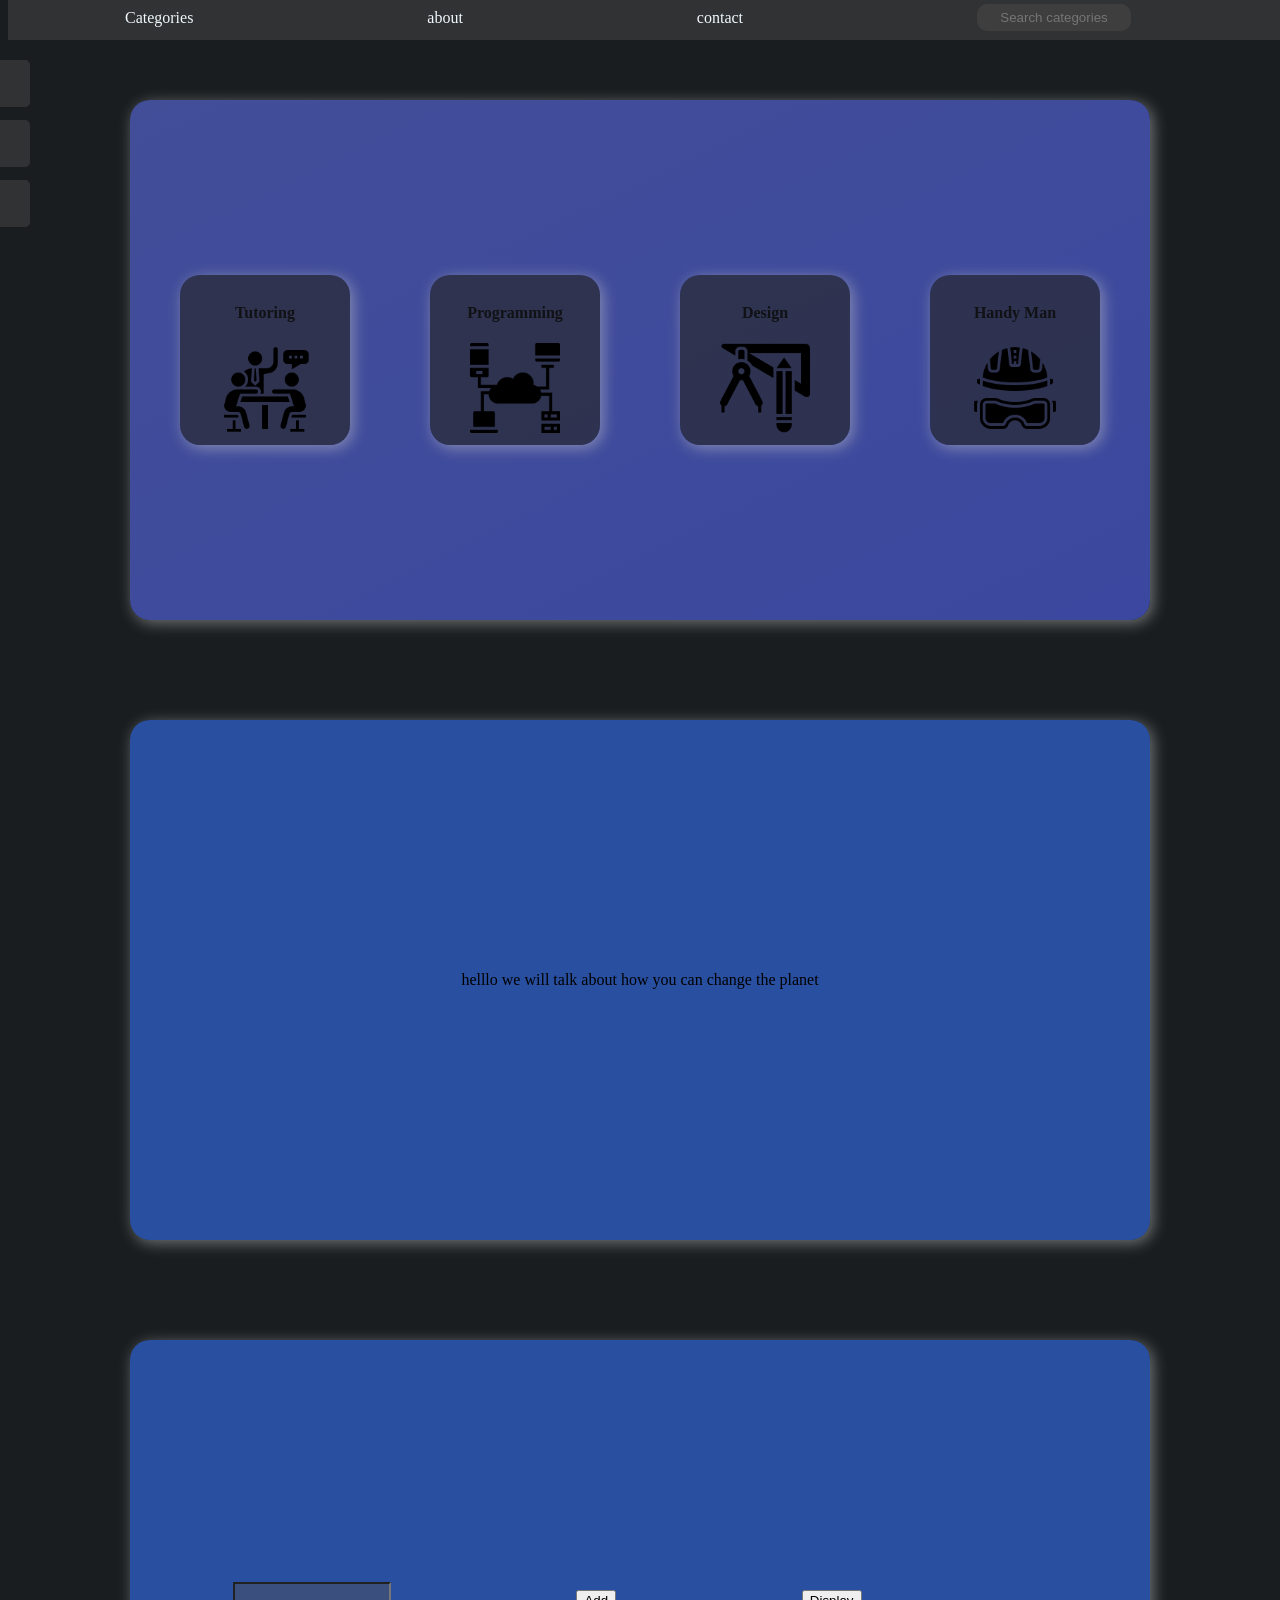
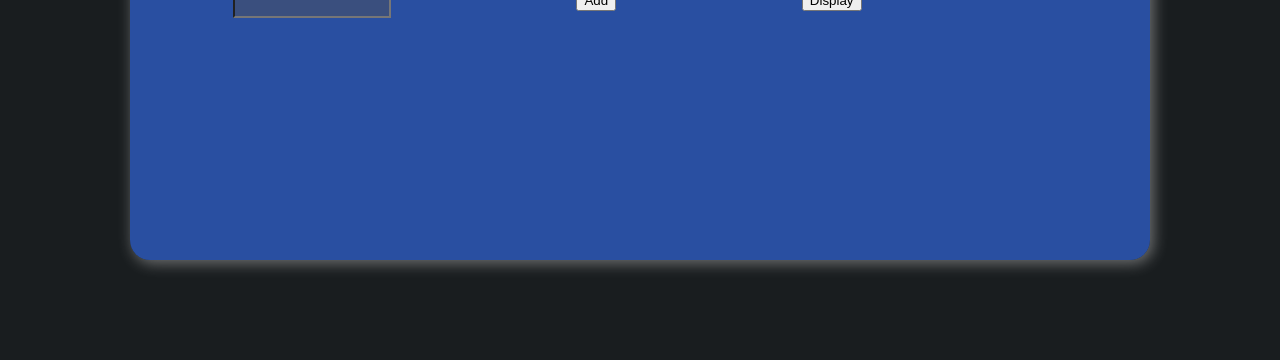
<file: index.html>
<!DOCTYPE html>
<html lang="en">
<head>
    <meta charset="UTF-8">
    <meta name="viewport" content="width=device-width, initial-scale=1.0">
    <title>مهراتي</title>
    <link rel="stylesheet" href="style.css">
    
</head>
<body>  
<!-- navbar -->
    <div id="navigation">
        <span><a href="#sectionLink1">
            Categories
          </a></span>
        <span><a href="#sectionLink2">
            about
          </a></span>
        <span><a href="#sectionLink3">
            contact
          </a></span>
          <span><script src="https://ajax.googleapis.com/ajax/libs/jquery/2.1.1/jquery.min.js"></script>
            <input type="text" id="searchInput" placeholder="Search categories">
            <ul id="categories">
               <li><a href="./categories/tutoring.html">Tutoring</a></li>
               <li><a href="./categories/programming.html">Programming</a></li>
               <li><a href="./categories/design.html">Design</a></li>
               <li><a href="./categories/handyman.html">Handy man</a></li>
               <li><a href="#sectionLink3">Contact</a></li>
              </ul></span>

      </div>


<!-- The Categories -->
<div class="menu gradient1" id="section1" >

    <div class="menu2 imgs" >
        <a href="./categories/tutoring.html" > <h4>Tutoring </h4> <img class="icons"  src="./images/tutoring.png" alt="Tutoring icon" /></a></div>
    <div class="menu2 imgs">
        <a href="./categories/programming.html" > <h4>Programming </h4> <img class="icons"  src="./images/programming.png" alt="Programming icon" /></a></div>
    <div class="menu2 imgs">
        <a href="./categories/design.html" > <h4> Design </h4> <img class="icons"  src="./images/design.png" alt="Design icon" /></a></div>
    <div class="menu2 imgs">
        <a href="./categories/handyman.html" > <h4>Handy Man </h4> <img class="icons"  src="./images/handyman.png" alt="handy man icon" /></a></div>
    </div>

<!-- About us -->
<div class="menu" id="section2">
<p>helllo we will talk about how you can change the planet</p>


</div>

<!-- Contact us -->
<div class="menu" id="section3">

        <input type="text" id="suggestion"></input>
        <input type="button" id="button1" value="Add" onclick="add_element_to_array();"></input>
        <input type="button" id="button2" value="Display" onclick="display_array();"></input>
        <div id="Result"></div> 
    
    
</div>


<!-- Side bar -->
<div id="mySidenav" class="sidenav">
    <a  target="_blank" href="https://www.instagram.com/joincoded/?hl=en" id="insta">Instgram</a>
    <a href="./Sign up form/sign-up.html" id="sign-up"> Sign up</a>
    <a  target="_blank" href="https://twitter.com/joincoded?lang=en" id="twitter">Twitter</a>

    
  </div> 

  <div style="margin-left:80px;"></div>


     
<script src="./script.js"></script>   
</body>
</html>
</file>
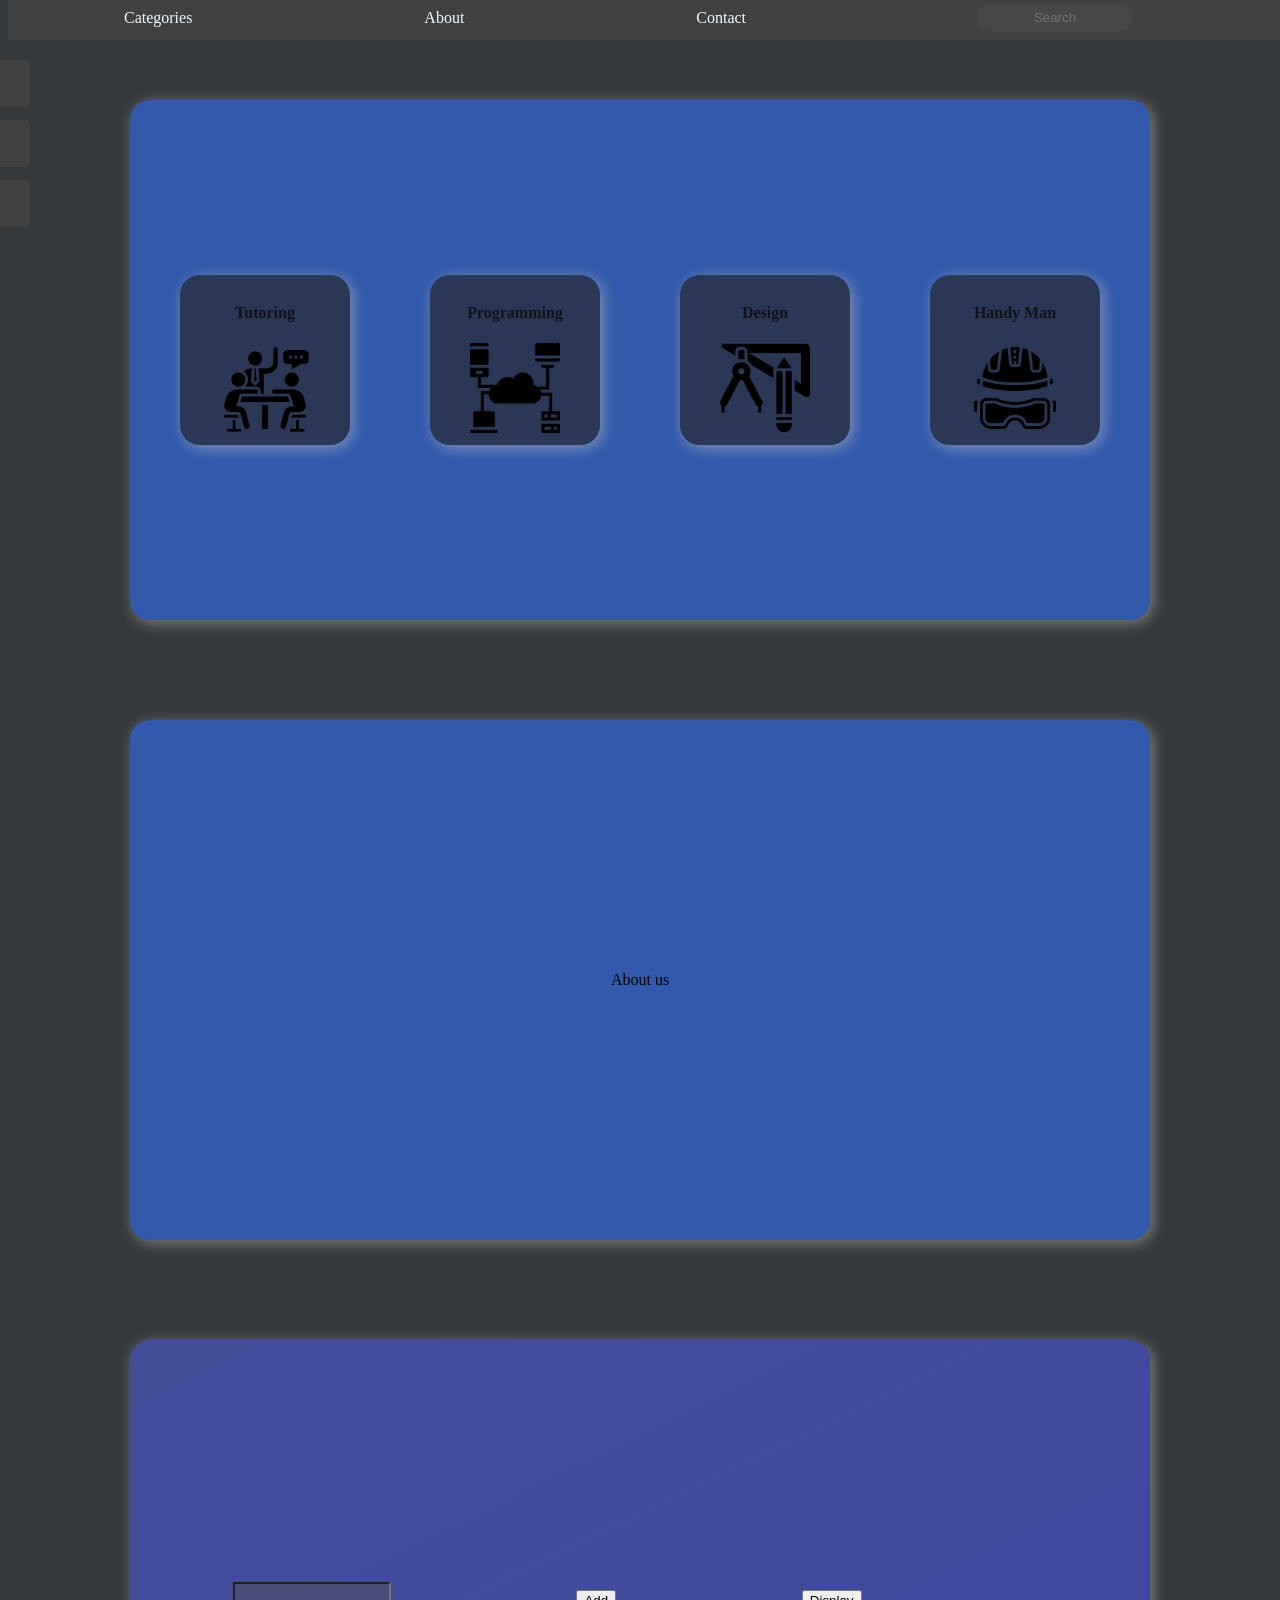
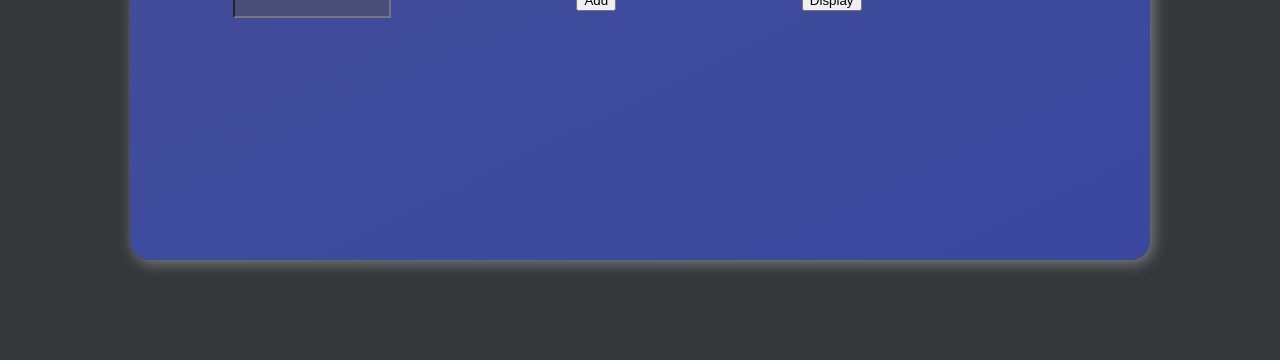
<file: MyProject/index.html>
<!DOCTYPE html>
<html lang="en">
<head>
    <meta charset="UTF-8">
    <meta name="viewport" content="width=device-width, initial-scale=1.0">
    <title>مهراتي</title>
    <link rel="stylesheet" href="style.css">
    
</head>
<body>  
<!-- navbar -->
    <div id="navigation">
        <span><a href="#sectionLink1">
            Categories
          </a></span>
        <span><a href="#sectionLink2">
            About
          </a></span>
        <span><a href="#sectionLink3">
            Contact
          </a></span>
          <span><script src="https://ajax.googleapis.com/ajax/libs/jquery/2.1.1/jquery.min.js"></script>
            <input type="text" id="searchInput" placeholder="Search">
            <ul id="categories">
               <li><a href="./categories/tutoring.html">Tutoring</a></li>
               <li><a href="./categories/programming.html">Programming</a></li>
               <li><a href="./categories/design.html">Design</a></li>
               <li><a href="./categories/handyman.html">Handy man</a></li>
               <li><a href="#sectionLink3">Contact</a></li>
              </ul></span>

      </div>


<!-- The Categories -->
<div class="menu" id="section1" >

    <div class="menu2 imgs" >
        <a href="./categories/tutoring.html" > <h4>Tutoring </h4> <img class="icons"  src="./images/tutoring.png" alt="Tutoring icon" /></a></div>
    <div class="menu2 imgs">
        <a href="./categories/programming.html" > <h4>Programming </h4> <img class="icons"  src="./images/programming.png" alt="Programming icon" /></a></div>
    <div class="menu2 imgs">
        <a href="./categories/design.html" > <h4> Design </h4> <img class="icons"  src="./images/design.png" alt="Design icon" /></a></div>
    <div class="menu2 imgs">
        <a href="./categories/handyman.html" > <h4>Handy Man </h4> <img class="icons"  src="./images/handyman.png" alt="handy man icon" /></a></div>
    </div>

<!-- About us -->
<div class="menu" id="section2">
<p>About us</p>


</div>

<!-- Contact us -->
<div class="menu gradient1" id="section3">

        <input type="text" id="suggestion"></input>
        <input type="button" id="button1" value="Add" onclick="add_element_to_array();"></input>
        <input type="button" id="button2" value="Display" onclick="display_array();"></input>
        <div id="Result"></div> 
        
    
    
</div>


<!-- Side bar -->
<div id="mySidenav" class="sidenav">
    <a  target="_blank" href="https://www.instagram.com/joincoded/?hl=en" id="insta">Instgram</a>
    <a href="./Sign up form/sign-up.html" id="sign-up"> Sign up</a>
    <a  target="_blank" href="https://twitter.com/joincoded?lang=en" id="twitter">Twitter</a>

    
  </div> 

  <div style="margin-left:80px;"></div>


     
<script src="./script.js"></script>   
</body>
</html>
</file>
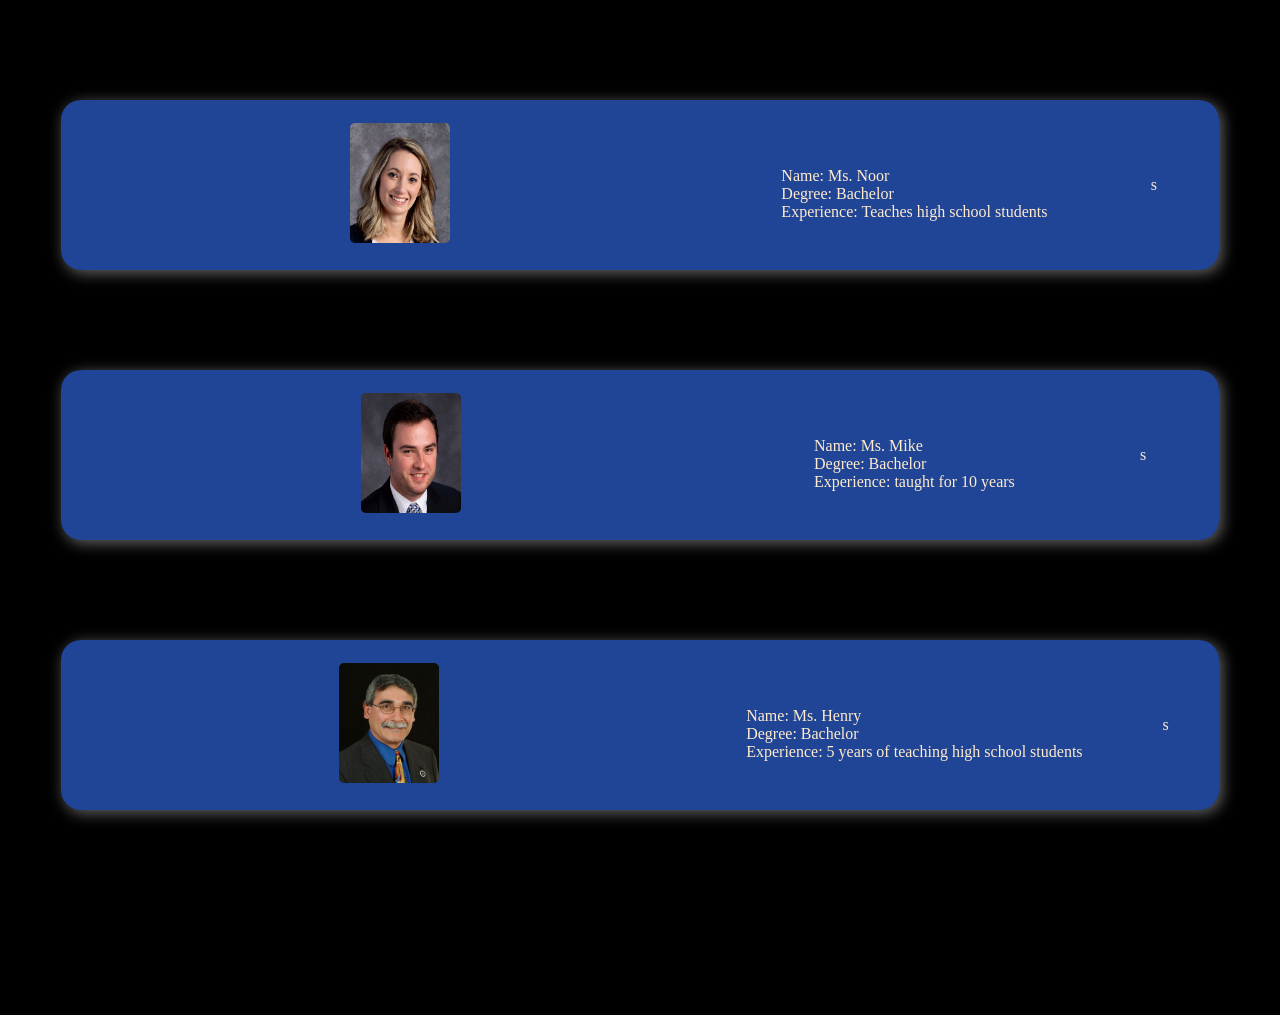
<file: tutoringList.html>
<!DOCTYPE html>
<html lang="en">
<head>
    <meta charset="UTF-8">
    <meta name="viewport" content="width=device-width, initial-scale=1.0">
    <title>Document</title>
</head>
<body>
    
    <style>
        
        body{
            background-color: black;
        }

        .menu {
        display: flex;
        flex-direction: row;
        flex-wrap: wrap;
        justify-content: space-around;
        align-items: center;
        align-content: center;
        background-color: rgba(50, 108, 233, 0.644);
        box-shadow:3px 3px 15px rgba(206, 206, 206, 0.493);
        color: blanchedalmond;
        padding: 10px;
        height: 150px;
        width: 90%;
        margin-top: 100px;
        margin-right: auto;
        margin-left: auto;
        margin-bottom: 100px;
        border-radius: 20px;
    
      }

      .divimg{
          padding: 20%;
        
      }
    </style>
    
    <div>

   
    
<script>
    var tutoringResumes = [
  {
      profile: '<img style="width: 100px; height: 120px; border-radius: 5px;" src="./profile-pics/english-teacher.jpg" >',
      name: "Ms. Noor",
      degree: "Bachelor",
      experience: "Teaches high school students"
  },

  {
      profile: '<img style="width: 100px; height: 120px; border-radius: 5px;" src="./profile-pics/math-teacher.png" >',
      name: "Ms. Mike",
      degree: "Bachelor",
      experience: "taught for 10 years"
  },

  {
      profile: '<img style="width: 100px; height: 120px; border-radius: 5px;" src="./profile-pics/ physics-teacher.jpg" >',
      name: "Ms. Henry",
      degree: "Bachelor",
      experience: "5 years of teaching high school students"
  }
]


tutoringResumes.forEach(tutor => {
  var div = document.querySelector('div')

  div.innerHTML = div.innerHTML + `
        <div class = "menu" >
          <span class = "divimg">
          ${tutor.profile}
          </span>
          <br>   Name:  ${tutor.name } <br> Degree: ${tutor.degree} <br> Experience:  ${tutor.experience } <br>
        </span>
          <span>s
          </div>

      
`
})
</script>
</body>
</html>
</file>
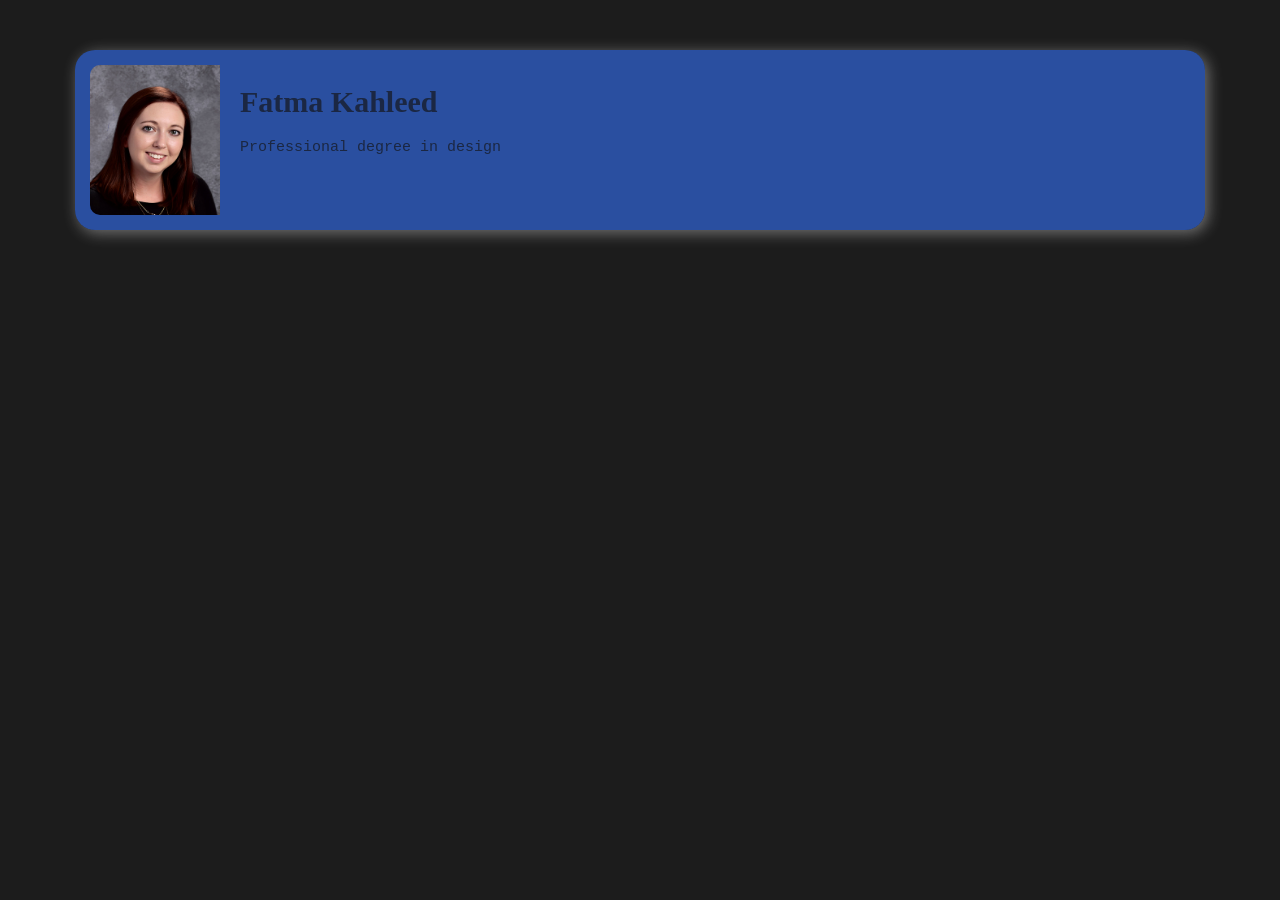
<file: categories/design.html>
<!DOCTYPE html>
<html lang="en">
<head>
    <meta charset="UTF-8">
    <meta name="viewport" content="width=device-width, initial-scale=1.0">
    <title>design</title>
    <link rel="stylesheet" href="../categories.css">
</head>
<body>
 <!-- website programmer -->
<a href="#">
    <div class="menu">
    <img class="imgs"  src="../profile-pics/interior-design.jpg" alt="math teacher" /> 
    <span>
        <h1>Fatma Kahleed </h1> 
        <p>Professional degree in design</p> 
     </span> </div> </a>   
</body>
</html>
</file>
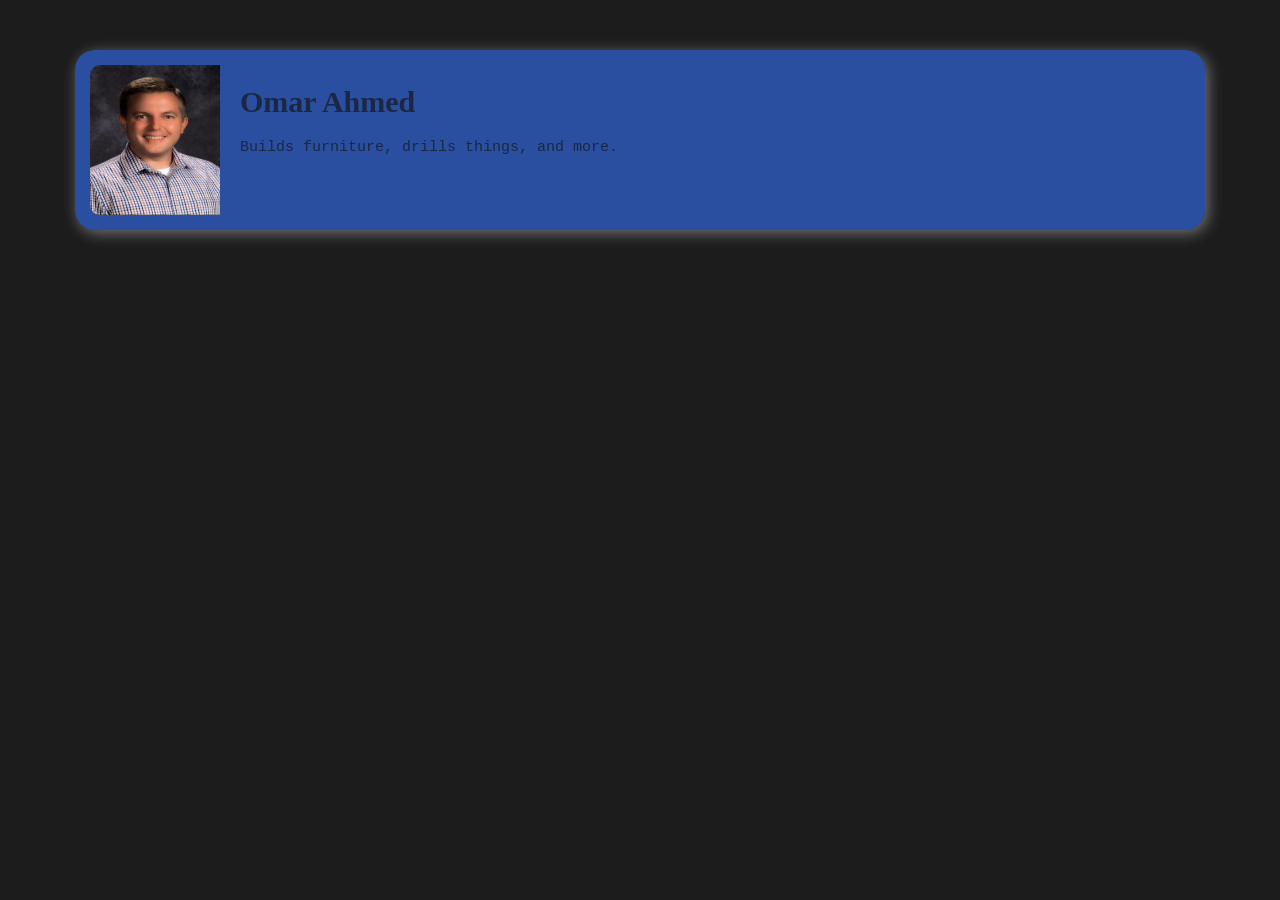
<file: categories/handyman.html>
<!DOCTYPE html>
<html lang="en">
<head>
    <meta charset="UTF-8">
    <meta name="viewport" content="width=device-width, initial-scale=1.0">
    <title>handyman</title>
    <link rel="stylesheet" href="../categories.css">
</head>
<body>
   <!-- website programmer -->
<a href="#">
    <div class="menu">
    <img class="imgs"  src="../profile-pics/hand-man.png" alt="math teacher" /> 
    <span>
        <h1>Omar Ahmed </h1> 
        <p>Builds furniture, drills things, and more.</p> 
     </span> </div> </a> 
</body>
</html>
</file>
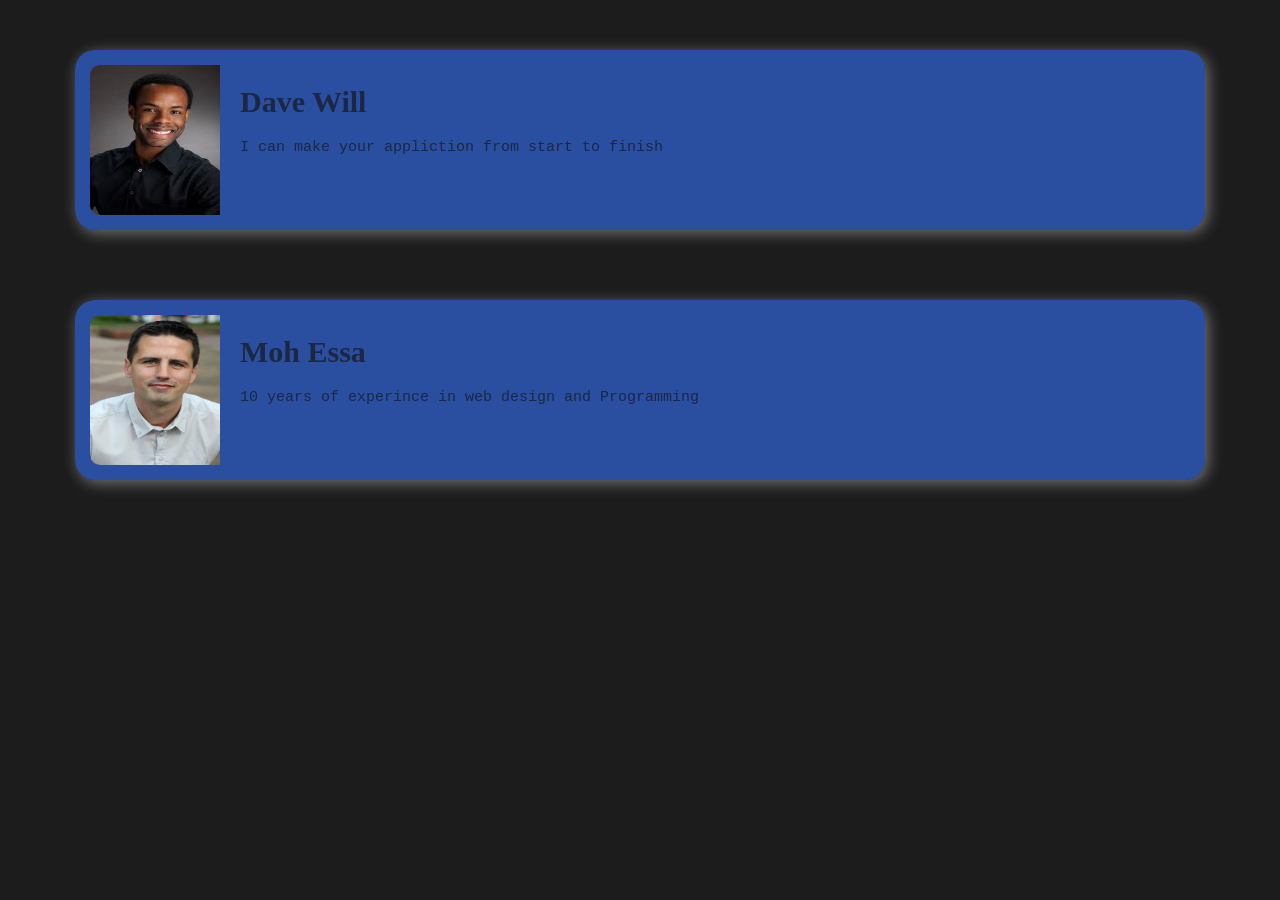
<file: categories/programming.html>
<!DOCTYPE html>
<html lang="en">
<head>
    <meta charset="UTF-8">
    <meta name="viewport" content="width=device-width, initial-scale=1.0">
    <title>Programming</title>
    <link rel="stylesheet" href="../categories.css">
</head>
<body>
  
    

<!-- Full stack programmer -->
<a href="#">
    <div class="menu">
    <img class="imgs" src="../profile-pics/full-stack.jpeg" alt="english teacher" /> 
    <span>
       <h1>Dave Will </h1> 
       <p>I can make your appliction from start to finish </p> 
    </span> </div> </a>
    
<!-- website programmer -->
<a href="#">
        <div class="menu">
        <img class="imgs"  src="../profile-pics/web.jpg" alt="math teacher" /> 
        <span>
            <h1>Moh Essa </h1> 
            <p>10 years of experince in web design and Programming</p> 
         </span> </div> </a>
    

      

</body>
</html>
</file>
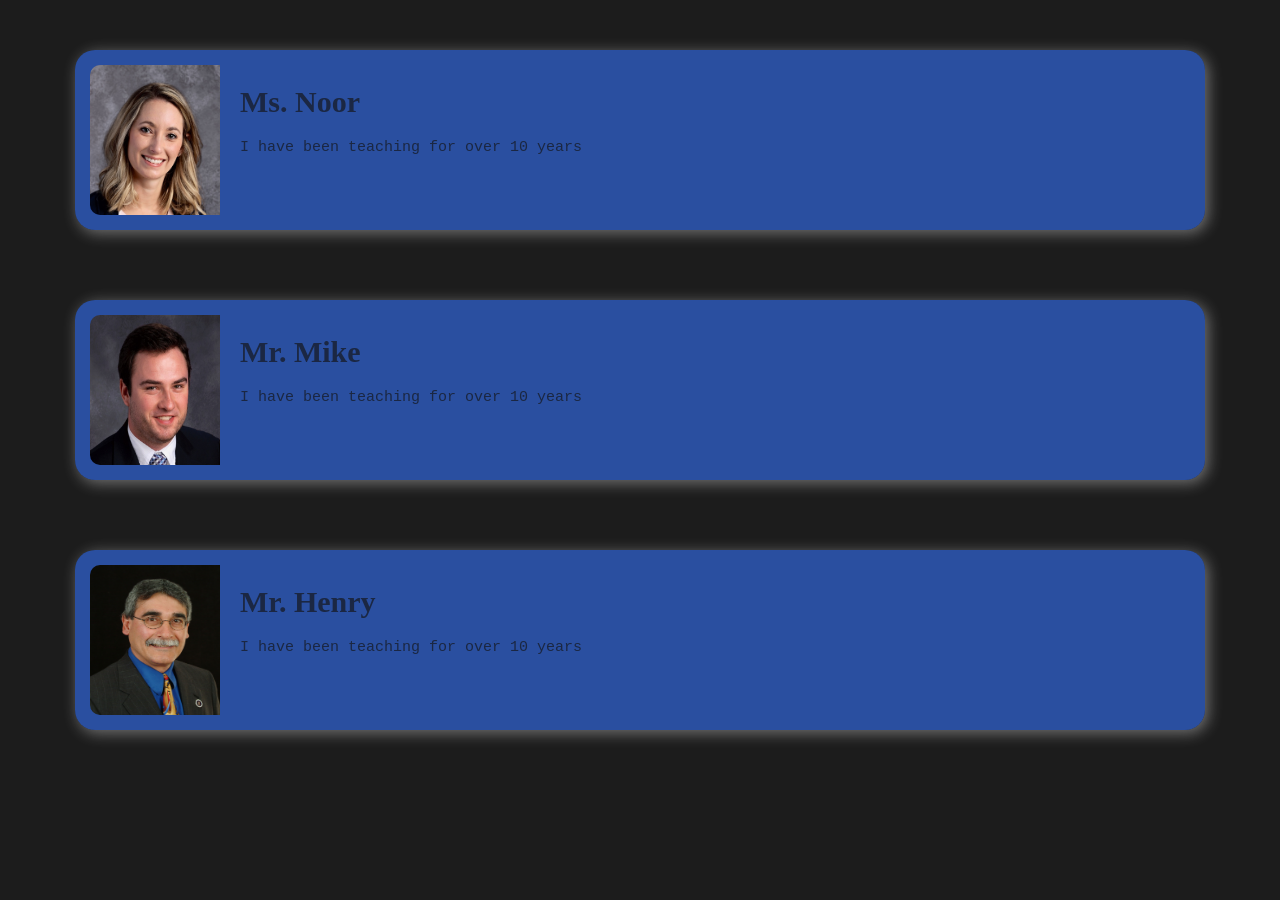
<file: categories/tutoring.html>
<!DOCTYPE html>
<html lang="en">
<head>
    <meta charset="UTF-8">
    <meta name="viewport" content="width=device-width, initial-scale=1.0">
    <title>Tutoring</title>
    <link rel="stylesheet" href="../categories.css">
</head>
<body>
  

  
 

<!-- English Teacher -->
    <a href="../resume/english-resume.html">
        <div class="menu">
        <img class="imgs"src="../profile-pics/english-teacher.jpg" alt="english teacher" /> 
        <span>
           <h1>Ms. Noor </h1> 
           <p>I have been teaching for over 10 years </p> 
        </span> </div> </a>
        
<!-- Math Teacher -->
    <a href="#">
            <div class="menu">
            <img class="imgs"  src="../profile-pics/math-teacher.png" alt="math teacher" /> 
            <span>
                <h1>Mr. Mike </h1> 
                <p>I have been teaching for over 10 years </p> 
             </span> </div> </a>
        
<!-- Physics Teacher -->
    <a href="#">
            <div class="menu">
            <img class="imgs"  src="../profile-pics/ physics-teacher.jpg" alt="physics teacher" /> 
            <span>
                <h1>Mr. Henry </h1> 
                <p>I have been teaching for over 10 years </p> 
             </span> </div> </a>
          

</body>
</html>
</file>
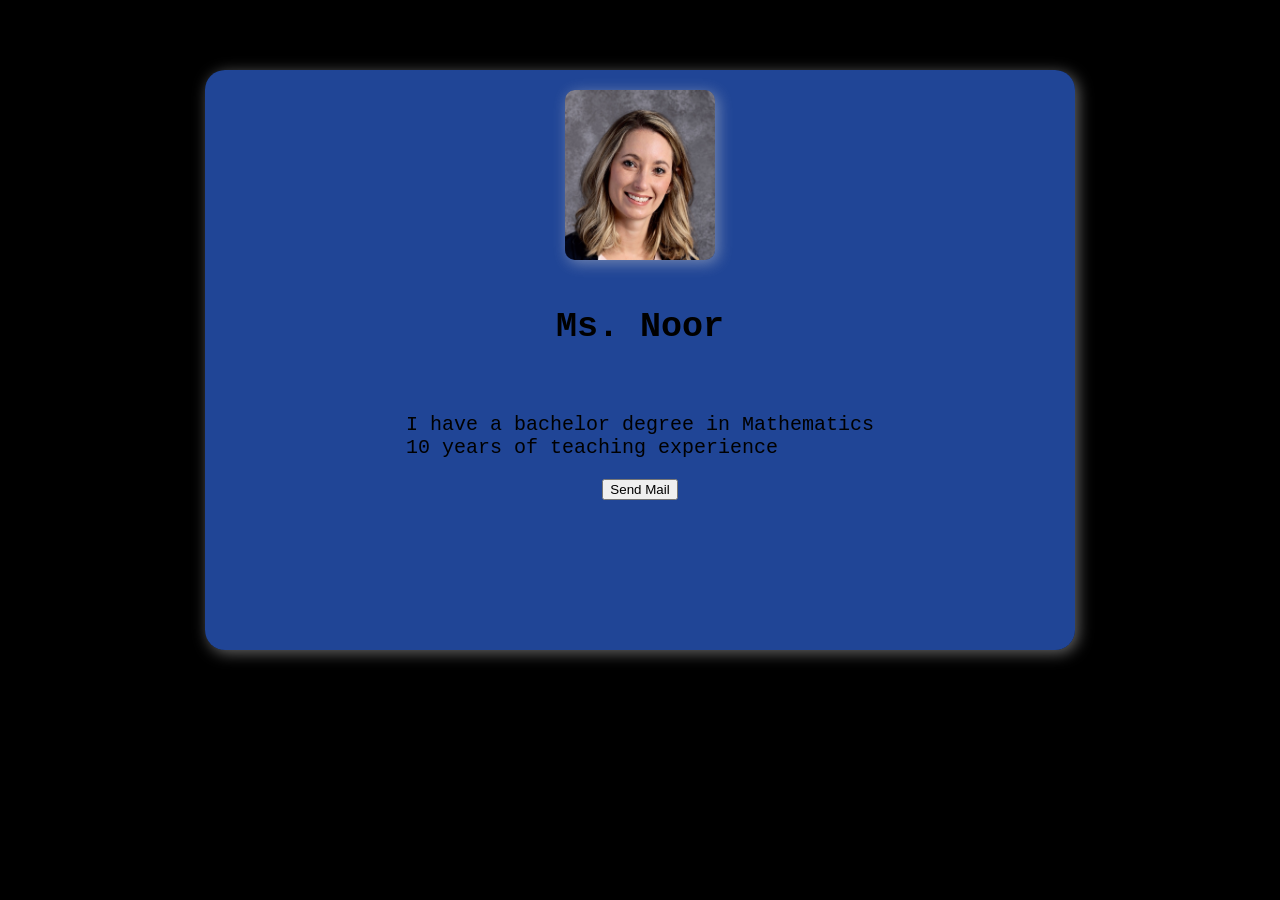
<file: resume/english-resume.html>
<!DOCTYPE html>
<html lang="en">
<head>
    <meta charset="UTF-8">
    <meta name="viewport" content="width=device-width, initial-scale=1.0">
    <title>English Resume</title>
    <link rel="stylesheet" href="../resume.css">
    <script src="https://smtpjs.com/v3/smtp.js">
    </script>
</head>
<body>
<div class="menu">

<img class="profile-pics" src="../profile-pics/english-teacher.jpg" alt="english teacher">
<h4>Ms. Noor</h4>
<p>
    I have a bachelor degree in Mathematics <br>
    10 years of teaching experience 
</p>

<input id="Button1" type="button" value="Send Mail"
onclick = "parent.location='mailto:wrood4747@gmail.com'" />
 
  
</div>
<script src="../resume.js"></script>
</body>
</html>
</file>
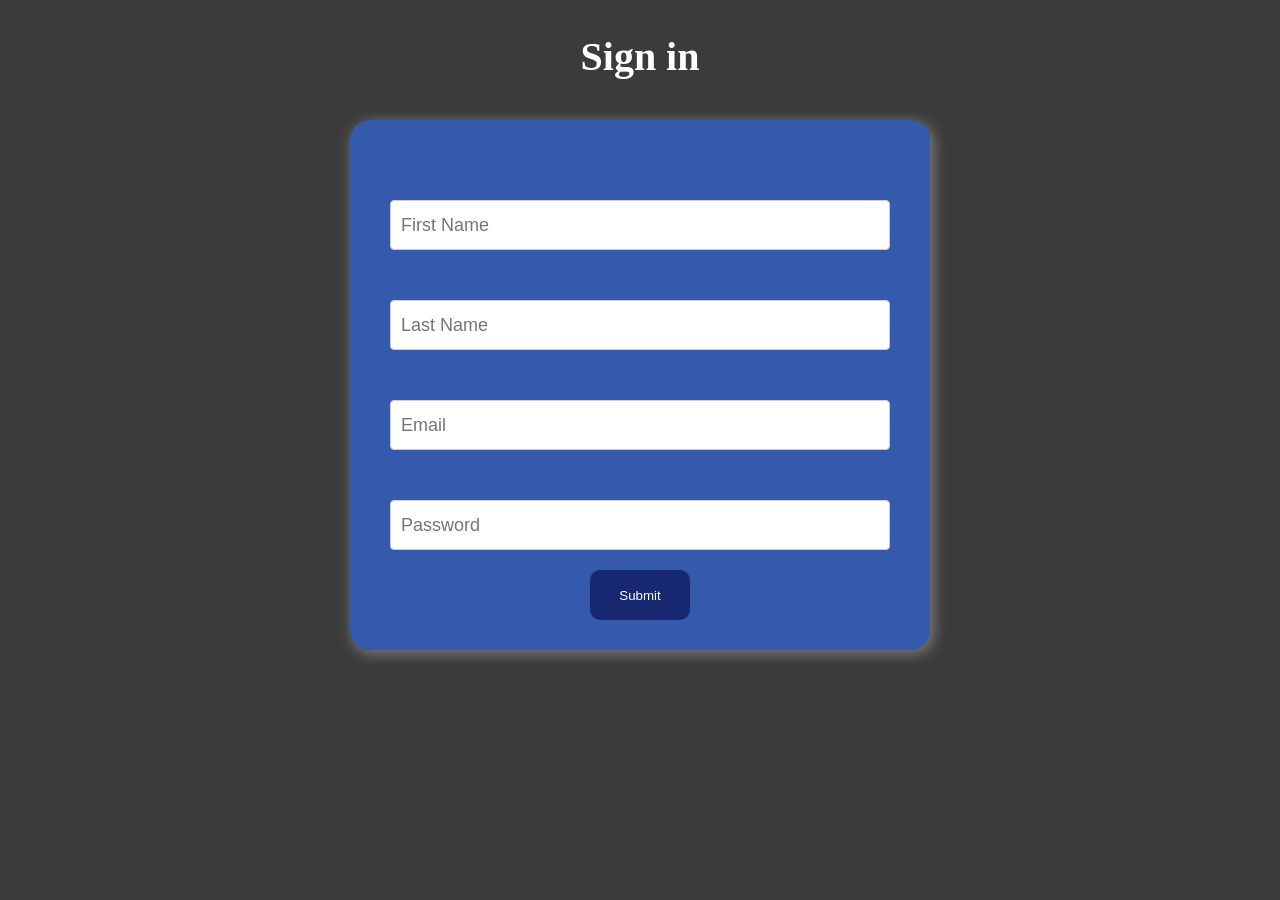
<file: Sign up form/sign-up.html>
<!DOCTYPE html>
<html lang="en">
<head>
    <meta charset="UTF-8">
    <meta name="viewport" content="width=device-width, initial-scale=1.0">
    <title>Document</title>
    <link rel="stylesheet" href="./sign-up.css">

</head>
<body>

  <h2>Sign in</h2>

<form action="../index.html" method="post" id="form" class="menu">
    <input type="text" name="fname" placeholder="First Name" required>
    <input type="text" name="lname" placeholder="Last Name" required>
    <input type="text" name="email" placeholder="Email" required>
    <input type="password" id="pass-input" placeholder="Password" name="password"required> 
    <!-- <input type="checkbox" onclick="password()"> -->

 <input type="submit" value="Submit"></form>

<script src="./sign-up.js"></script></body>
</html>
</file>
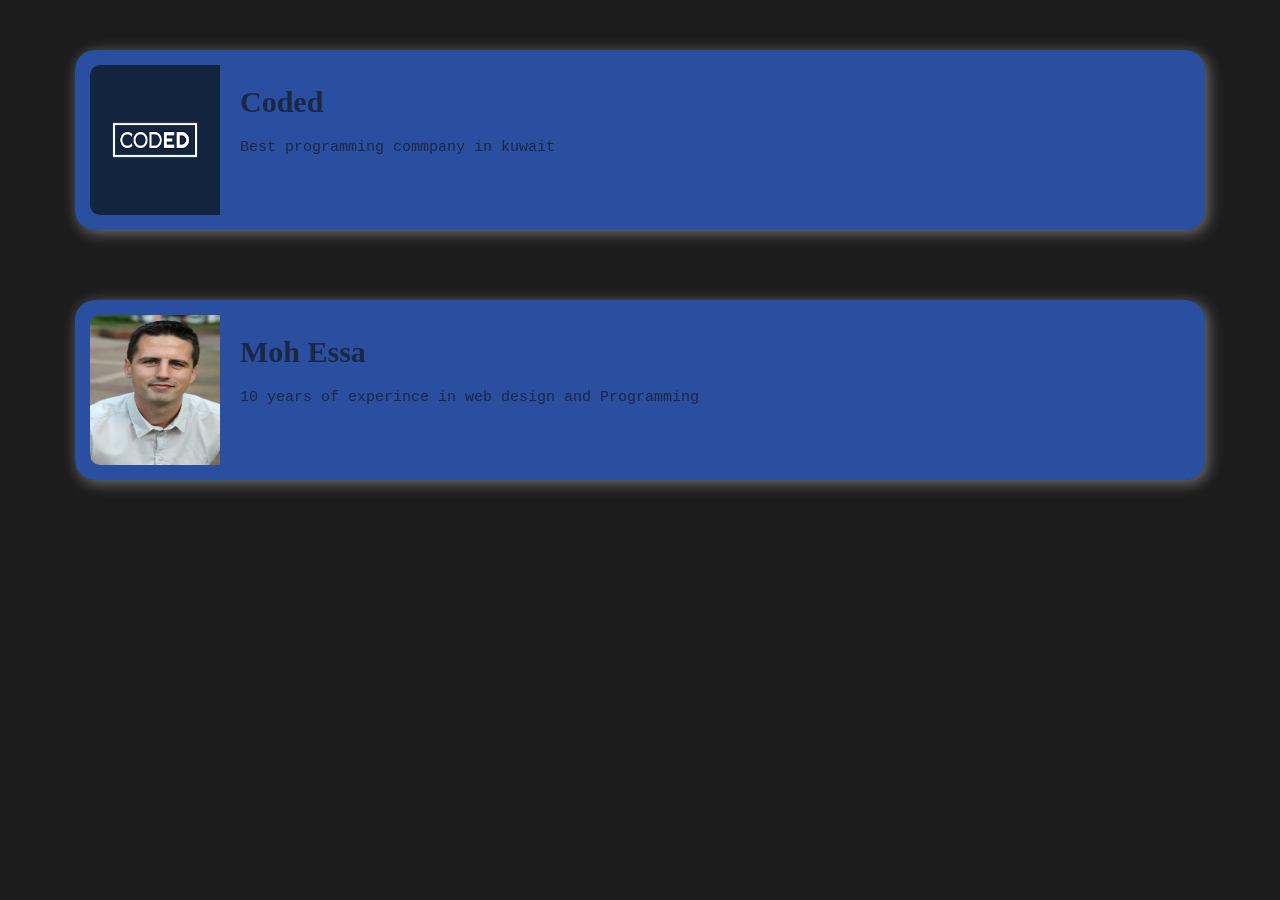
<file: MyProject/categories/programming.html>
<!DOCTYPE html>
<html lang="en">
<head>
    <meta charset="UTF-8">
    <meta name="viewport" content="width=device-width, initial-scale=1.0">
    <title>Programming</title>
    <link rel="stylesheet" href="../categories.css">
</head>
<body>
  
    

<!-- Full stack programmer -->
<a href="../insideCatogries/sendToCoded.html">
    <div class="menu">
    <img class="imgs" src="../images/coded.png" alt="coded logo" /> 
    <span>
       <h1>Coded </h1> 
       <p>Best programming commpany in kuwait </p> 
    </span> </div> </a>
    
<!-- website programmer -->
<a href="#">
        <div class="menu">
        <img class="imgs"  src="../profile-pics/web.jpg" alt="math teacher" /> 
        <span>
            <h1>Moh Essa </h1> 
            <p>10 years of experince in web design and Programming</p> 
         </span> </div> </a>
    

      

</body>
</html>
</file>
<file: style.css>
body{
    background-color: #191d1f
}
/* nav bar */

#navigation {
  display: flex;
  /* make the navbar alway stay on top */
  position: fixed;
  top: 0;
  width: 100%;
  height: 40px;
  background-color: rgba(83, 80, 80, 0.432);
}

#navigation span {
  flex-grow: 1;
  height: 35px;
  /* border: 1px solid black; */
  display: flex;
  justify-content: center;
  align-items: center;

}

#navigation span a {
  display: inline-block;
  color: aliceblue;
}

/* when a link is clicked, it gets highlighted */
.highlighted {
  color: rgb(20, 20, 20);
}

/* make each section taller and give them different colors */
#content {
  margin-top: 100px;
}

#content div {
  height: 100px;
  /* align the text in the middle */
  display: flex;
  justify-content: center;
  align-items: center;
  font-size: 10px;
  font-weight: bold;
}


.menu {
    display: flex;
    flex-direction: row;
    flex-wrap: wrap;
    justify-content: space-around;
    align-items: center;
    align-content: center;
    background-color: rgba(50, 108, 233, 0.644);
    box-shadow:3px 3px 15px rgba(206, 206, 206, 0.493);
    padding: 10px;
    height: 500px;
    width: 1000px;
    margin-top: 100px;
    margin-right: auto;
    margin-left: auto;
    margin-bottom: 100px;
    border-radius: 20px;

  }

  .menu2 {
    display: flex;
    flex-direction: row;
    justify-content: space-around;
    align-items: center;
    align-content: center;
    text-align: center;
    background-color: rgba(38, 38, 39, 0.644);
    box-shadow:3px 3px 15px rgba(206, 206, 206, 0.493);
    padding: 10px;
    height: 150px;
    width: 150px;
    margin-top: 100px;
    margin-right: auto;
    margin-left: auto;
    margin-bottom: 100px;
    border-radius: 20px;

  }


  .icons{
      width: 90px;
      height: 90px;
  }

  a {
    color: #0d0e0ee1;
    text-decoration: none;
}

a:hover 
{
     color:#706e6ece; 
     text-decoration:none; 
     cursor:pointer;  
}

/* Side bar */
#mySidenav a {
    position: absolute;
    left: -80px;
    transition: 0.3s;
    padding: 15px;
    width: 80px;
    text-decoration: none;
    font-size: 15px;
    color: white;
    border-radius: 0 5px 5px 0;
    margin-top: 40px;
  }
  
  #mySidenav a:hover {
    left: 0;
  }
  #sign-up{
    top: 140px;
    background-color: rgba(83, 80, 80, 0.432);
  }
  #twitter {
    top: 20px;
    background-color: rgba(83, 80, 80, 0.432);
  }
  
  #insta {
    top: 80px;
    background-color: rgba(83, 80, 80, 0.432);
  }
  

  /* Search bar */
  #searchInput {
    height: 25px;
    width: 150px;
    border-radius: 10px; 
    border: none;
    background-color: rgba(83, 80, 80, 0.432);
    text-align: center;
  } 

  input[type=text] { 
     width: 150px; 
     background-color: rgba(83, 80, 80, 0.432);
     color: white;
     height: 30px;
    width: 150px;
     
  } 
  

  li{
color: rgb(238, 231, 231);
list-style-type: none;

} 

.gradient1{
  background: linear-gradient(154deg, #434e99, #2e3da8, #183d5a, #9fb7c9);
  background-size: 800% 800%;

  -webkit-animation: gradient1 14s ease infinite;
  -moz-animation: gradient1 14s ease infinite;
  animation: gradient1 4s ease infinite;
}

@-webkit-keyframes gradient1 {
  0%{background-position:79% 0%}
  50%{background-position:22% 100%}
  100%{background-position:79% 0%}
}
@-moz-keyframes gradient1 {
  0%{background-position:79% 0%}
  50%{background-position:22% 100%}
  100%{background-position:79% 0%}
}
@keyframes gradient1 {
  0%{background-position:79% 0%}
  50%{background-position:22% 100%}
  100%{background-position:79% 0%}
}
</file>
<file: MyProject/style.css>
body{
    background-color: #191d1fe0
}
/* nav bar */

#navigation {
  display: flex;
  /* make the navbar alway stay on top */
  position: fixed;
  top: 0;
  width: 100%;
  height: 40px;
  background-color: rgba(83, 80, 80, 0.432);
}

#navigation span {
  flex-grow: 1;
  height: 35px;
  /* border: 1px solid black; */
  display: flex;
  justify-content: center;
  align-items: center;

}

#navigation span a {
  display: inline-block;
  color: aliceblue;
}

/* when a link is clicked, it gets highlighted */
.highlighted {
  color: rgb(20, 20, 20);
}

/* make each section taller and give them different colors */
#content {
  margin-top: 100px;
}

#content div {
  height: 100px;
  /* align the text in the middle */
  display: flex;
  justify-content: center;
  align-items: center;
  font-size: 10px;
  font-weight: bold;
}


.menu {
    display: flex;
    flex-direction: row;
    flex-wrap: wrap;
    justify-content: space-around;
    align-items: center;
    align-content: center;
    background-color: rgba(50, 108, 233, 0.644);
    box-shadow:3px 3px 15px rgba(206, 206, 206, 0.493);
    padding: 10px;
    height: 500px;
    width: 1000px;
    margin-top: 100px;
    margin-right: auto;
    margin-left: auto;
    margin-bottom: 100px;
    border-radius: 20px;

  }

  .menu2 {
    display: flex;
    flex-direction: row;
    justify-content: space-around;
    align-items: center;
    align-content: center;
    text-align: center;
    background-color: rgba(38, 38, 39, 0.644);
    box-shadow:3px 3px 15px rgba(206, 206, 206, 0.493);
    padding: 10px;
    height: 150px;
    width: 150px;
    margin-top: 100px;
    margin-right: auto;
    margin-left: auto;
    margin-bottom: 100px;
    border-radius: 20px;

  }


  .icons{
      width: 90px;
      height: 90px;
  }

  a {
    color: #0d0e0ee1;
    text-decoration: none;
}

a:hover 
{
     color:#706e6ece; 
     text-decoration:none; 
     cursor:pointer;  
}

/* Side bar */
#mySidenav a {
    position: absolute;
    left: -80px;
    transition: 0.3s;
    padding: 15px;
    width: 80px;
    text-decoration: none;
    font-size: 15px;
    color: white;
    border-radius: 0 5px 5px 0;
    margin-top: 40px;
  }
  
  #mySidenav a:hover {
    left: 0;
  }
  #sign-up{
    top: 140px;
    background-color: rgba(83, 80, 80, 0.432);
  }
  #twitter {
    top: 20px;
    background-color: rgba(83, 80, 80, 0.432);
  }
  
  #insta {
    top: 80px;
    background-color: rgba(83, 80, 80, 0.432);
  }
  

  /* Search bar */
  #searchInput {
    height: 25px;
    width: 150px;
    border-radius: 10px; 
    border: none;
    background-color: rgba(83, 80, 80, 0.432);
    text-align: center;
  } 

  input[type=text] { 
     width: 150px; 
     background-color: rgba(83, 80, 80, 0.432);
     color: white;
     height: 30px;
    width: 150px;
     
  } 
  

  li{
color: rgb(238, 231, 231);
list-style-type: none;

} 

.gradient1{
  background: linear-gradient(154deg, #434e99, #2e3da8, #183d5a, #9fb7c9);
  background-size: 800% 800%;

  -webkit-animation: gradient1 14s ease infinite;
  -moz-animation: gradient1 14s ease infinite;
  animation: gradient1 4s ease infinite;
}

@-webkit-keyframes gradient1 {
  0%{background-position:79% 0%}
  50%{background-position:22% 100%}
  100%{background-position:79% 0%}
}
@-moz-keyframes gradient1 {
  0%{background-position:79% 0%}
  50%{background-position:22% 100%}
  100%{background-position:79% 0%}
}
@keyframes gradient1 {
  0%{background-position:79% 0%}
  50%{background-position:22% 100%}
  100%{background-position:79% 0%}
}
</file>
<file: categories.css>
body{
    background-color: rgba(0, 0, 0, 0.89);
}

.menu {
display: flex;
flex-direction: row;
background-color: rgba(50, 108, 233, 0.644);
box-shadow:3px 3px 15px rgba(206, 206, 206, 0.493);
padding: 15px;
height: 150px;
width: 1100px;
margin-top: 50px;
margin-right: auto;
margin-left: auto;
margin-bottom: 70px;
border-radius: 20px;
}

.imgs{
width: 130px;
height: 150px;
border-radius: 10px;
padding-right: 20px;
}

a {
color: #141414a9; ;
text-decoration: none;
}

a:hover{
color:#353333;
text-decoration:none; 
cursor:pointer;  
}

h1{
    font-size: 30px;
    padding-bottom: 0px;
}

p{
    font-size: 15px;
    font-family: 'Courier New', Courier, monospace;
   
}
</file>
<file: resume.css>
body{
    background-color: black;
}

.menu {
    display: flex;
    flex-direction: column;
    flex-wrap: wrap;
    /* justify-content: space-evenly; */
    align-items: center;
    align-content: center;
    background-color: rgba(50, 108, 233, 0.644);
    box-shadow:3px 3px 15px rgba(206, 206, 206, 0.493);
    padding: 10px;
    padding-top: 20px;
    height: 550px;
    width: 850px;
    margin-top: 70px;
    margin-right: auto;
    margin-left: auto;
    margin-bottom: 70px;
    border-radius: 20px;

  }

  .profile-pics{
      height: 170px;
      width: 150px;
      border-radius: 10px;
      box-shadow:3px 3px 15px rgba(206, 206, 206, 0.493);
  }
h4{
    font-size: 35px;
    font-family: 'Courier New', Courier, monospace;
}

p{
      font-size: 20px;
      font-family: 'Courier New', Courier, monospace;
  }
</file>
<file: Sign up form/sign-up.css>
body{
    background-color: rgba(0, 0, 0, 0.767);
}

h2{
font-size: 40px;
color: white;
text-align: center;

}

.menu {
    display: flex;
    flex-direction: row;
    flex-wrap: wrap;
    justify-content: space-around;
    align-items: center;
    align-content: center;
    background-color: rgba(50, 108, 233, 0.644);
    box-shadow:3px 3px 15px rgba(206, 206, 206, 0.493);
    padding: 15px;
    height: 500px;
    width: 550px;
    margin-top: 40px;
    margin-right: auto;
    margin-left: auto;
    margin-bottom: 50px;
    border-radius: 20px;

  }

  input[type=text], select, textarea{
    display: block;
    margin: auto;
    margin-top: 50px;
    width: 500px;
    height: 50px;
    padding: 10px;
    border: 1px solid #ccc;
    border-radius: 4px;
    box-sizing: border-box;
    resize: vertical;
    font-size: 18px;
  }
  input[type=password], select, textarea{
    display: block;
    margin: auto;
    margin-top: 50px;
    width: 500px;
    height: 50px;
    padding: 10px;
    border: 1px solid #ccc;
    border-radius: 4px;
    box-sizing: border-box;
    resize: vertical;
    font-size: 18px;
  }
  

  /* submit button */
  input[type=submit] {
    display: block;
    margin: auto;
    background-color: #05054794;
    color: white;
    padding: 12px 20px;
    border: none;
    border-radius: 10px;
    cursor: pointer;
    float: center;
    margin-top: 20px;
    height: 50px;
    width: 100px;
  }

  input[type=submit]:hover {
    color: rgb(172, 170, 169);
    background-color: rgba(46, 44, 46, 0.651);
  }
</file>
<file: MyProject/categories.css>
body{
    background-color: rgba(0, 0, 0, 0.89);
}

.menu {
display: flex;
flex-direction: row;
background-color: rgba(50, 108, 233, 0.644);
box-shadow:3px 3px 15px rgba(206, 206, 206, 0.493);
padding: 15px;
height: 150px;
width: 1100px;
margin-top: 50px;
margin-right: auto;
margin-left: auto;
margin-bottom: 70px;
border-radius: 20px;
}

.imgs{
width: 130px;
height: 150px;
border-radius: 10px;
padding-right: 20px;
}

a {
color: #141414a9; ;
text-decoration: none;
}

a:hover{
color:#353333;
text-decoration:none; 
cursor:pointer;  
}

h1{
    font-size: 30px;
    padding-bottom: 0px;
}

p{
    font-size: 15px;
    font-family: 'Courier New', Courier, monospace;
   
}
</file>
